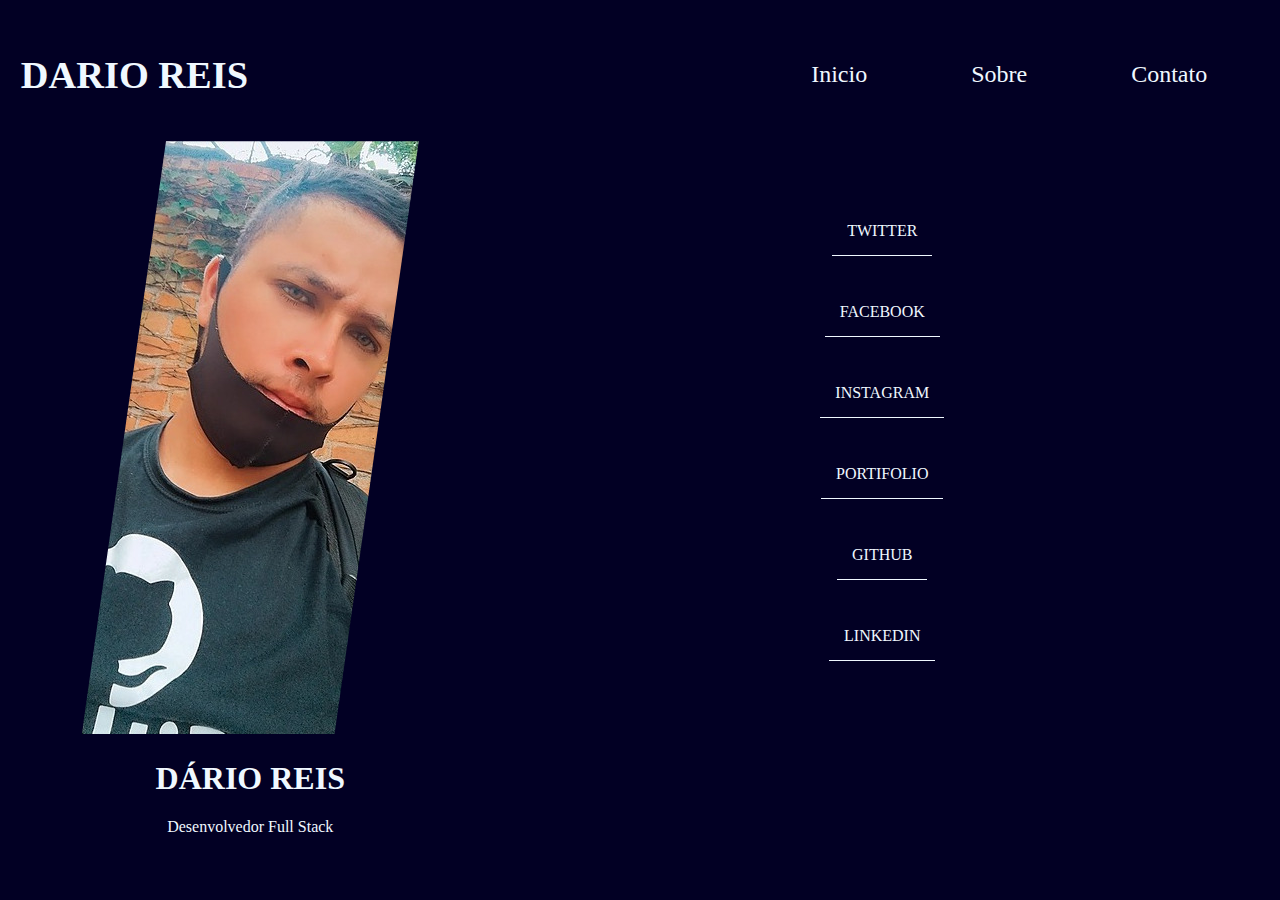
<file: index.html>
<!DOCTYPE html>
<html lang="pt-br">
<head>
    <meta charset="UTF-8">
    <meta http-equiv="X-UA-Compatible" content="IE=edge">
    <meta name="viewport" content="width=device-width, initial-scale=1.0">
    <title>Portifolio - inicio</title>
    <link rel="stylesheet" href="assents/css/estilo.css">
</head>
<body>

<header>
    
    <div class="logo">
        <h2>Dario Reis </h2>
    </div>
    

    <div class="menu-container">
        <ul class="menu" >
            <li>
                <a href="index.html">Inicio</a>
            </li>
            <li>
                <a href="sobre.html">Sobre</a>
            </li>
            <li>
                <a href="contato.html">Contato</a>
            </li>
        </ul>
    </div>

</header>

    <main class="container-principal">

        <section class="sessao-perfil">
            <img src="assents/img/fotoPerfil.jpg" alt="">
            <h1 class="perfil-titulo">Dário Reis</h1>
            <p class="perfil-subtitulo">Desenvolvedor Full Stack</p>
        </section>

        <section class="container-redeSociais">

            <ul class="sessao-redeSociais">

                <li class="item-redeSociais">
                    <a href="https://twitter.com/darioreisjr/" target="_blank">Twitter</a>
                </li>
            
                <li  class="item-redeSociais">
                    <a href="https://www.facebook.com/darioreisjr" target="_blank">Facebook</a>
                </li>
            
                <li class="item-redeSociais">
                    <a href="https://www.instagram.com/darioreisjr/" target="_blank">Instagram</a>
                </li>
            
                <li class="item-redeSociais">
                    <a href="https://darioreis.netlify.app/" target="_blank">Portifolio</a>
                </li>
            
                <li  class="item-redeSociais">
                    <a href="https://github.com/darioreisjr" target="_blank">GitHub</a>
                </li>
            
                <li class="item-redeSociais">
                    <a href="https://www.linkedin.com/in/darioreisjr/" target="_blank">Linkedin</a>
                </li>
            </ul>
        </section>

    </main>

    
</body>

</html>
</file>
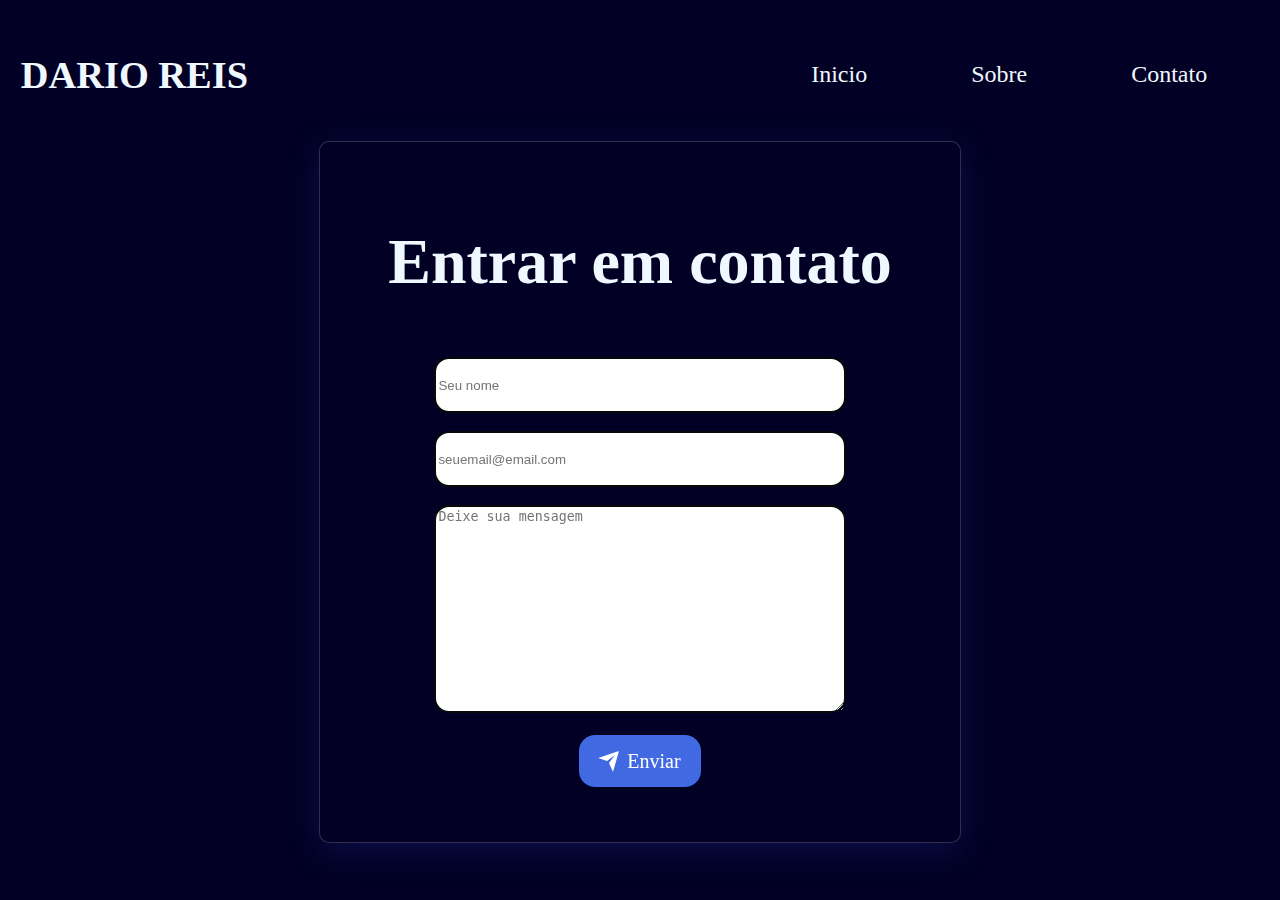
<file: contato.html>
<!DOCTYPE html>
<html lang="pt-br">
<head>
    <meta charset="UTF-8">
    <meta http-equiv="X-UA-Compatible" content="IE=edge">
    <meta name="viewport" content="width=device-width, initial-scale=1.0">
    <title>Portifolio - Contato</title>
    <link rel="stylesheet" href="assents/css/contato.css">
    <link rel="stylesheet" href="assents/css/estilo.css">
</head>
<body>
    <header>
    
        <div class="logo">
            <h2>Dario Reis </h2>
        </div>
        
    
        <div class="menu-container">
            <ul class="menu" >
                <li>
                    <a href="index.html">Inicio</a>
                </li>
                <li>
                    <a href="sobre.html">Sobre</a>
                </li>
                <li>
                    <a href="contato.html">Contato</a>
                </li>
            </ul>
        </div>
    
    </header>

   <main class="container">

        <h1 class="contato-titulo">Entrar em contato</h1>
       
        <form class="contato-container">
            <input class="contato-input" type="text" name="nome" id="nome" placeholder="Seu nome" required> 
            <br>
            <br>
            <input class="contato-input" type="email" name="email" id="email" placeholder="seuemail@email.com" required >
            <br>
            <br>
            <textarea class="contato-textarea" id="message" name="message" rows="10" cols="21" placeholder="Deixe sua mensagem " required></textarea><br><br>
            <input type="hidden" name="_next" >

            <button onclick="enviar()">
                <div type="submit" class="svg-wrapper-1">
                  <div class="svg-wrapper">
                    <svg xmlns="http://www.w3.org/2000/svg" viewBox="0 0 24 24" width="24" height="24">
                      <path fill="none" d="M0 0h24v24H0z"></path>
                      <path fill="currentColor" d="M1.946 9.315c-.522-.174-.527-.455.01-.634l19.087-6.362c.529-.176.832.12.684.638l-5.454 19.086c-.15.529-.455.547-.679.045L12 14l6-8-8 6-8.054-2.685z"></path>
                    </svg>
                  </div>
                </div>
                <span> 
                    Enviar
                </span>
              </button>
        </form>

   </main>

    <script src="assents/js/scriptContatos.js"></script>
</body>

</html>
</file>
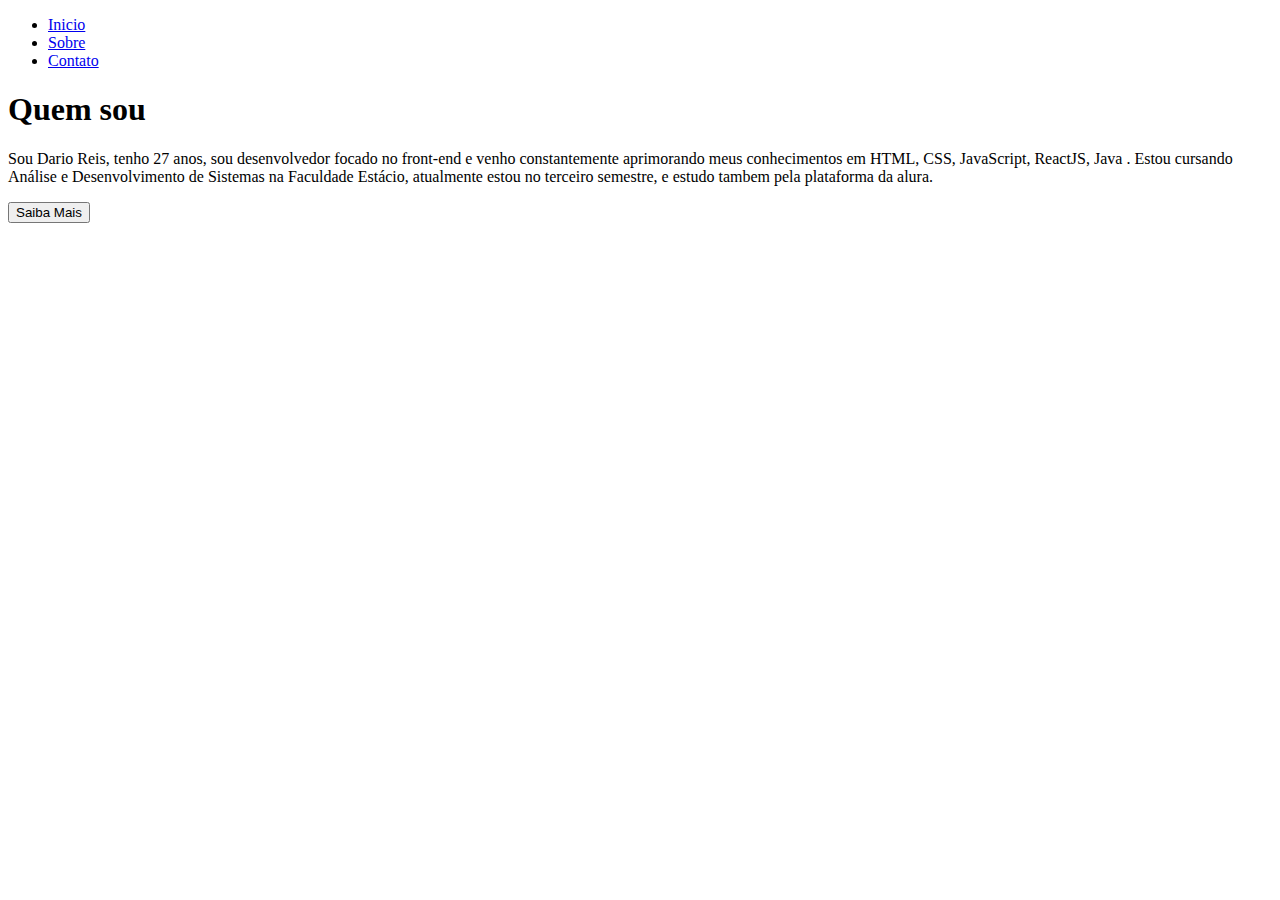
<file: sobre.html>
<!DOCTYPE html>
<html lang="pt-br">
<head>
    <meta charset="UTF-8">
    <meta http-equiv="X-UA-Compatible" content="IE=edge">
    <meta name="viewport" content="width=device-width, initial-scale=1.0">
    <title>Portifolio - sobre</title>
</head>
<body>

    <main>
        <ul>
            <li>
                <a href="index.html">Inicio</a>
            </li>
            <li>
                <a href="sobre.html">Sobre</a>
            </li>
            <li>
                <a href="contato.html">Contato</a>
            </li>
        </ul>
        <h1>Quem sou</h1>
        <p>
            Sou Dario Reis, tenho 27 anos, sou desenvolvedor focado no front-end e venho constantemente aprimorando meus conhecimentos em HTML, CSS, JavaScript, ReactJS, Java . Estou cursando Análise e Desenvolvimento de Sistemas na Faculdade Estácio, atualmente estou no terceiro semestre, e estudo tambem pela plataforma da alura.
        </p>
        <button>
            Saiba Mais
        </button>
    </main>


    
</body>

</html>
</file>
<file: assents/css/estilo.css>
body {
    max-width: 100vw;
    max-height: 100vh;
    background: rgb(2,0,36);
   
}

header {
    max-width: 100%;
    display: flex;
    flex-direction: row;
    justify-content: space-between;
    align-items: center;
    padding: 0.8rem;
}

.logo {
    color: aliceblue;
    text-transform: uppercase;
    font-size: 1.6rem;
}


.menu {
    display: flex;
    justify-content: space-around;
    width: 500px;
}

.menu li {
    list-style: none;
}

.menu a {
    text-decoration: none;
    font-size: 1.5rem;
    color: aliceblue;
}


.container-principal {
    display: flex;
    justify-content: space-around ;
}

.sessao-perfil img {
    clip-path: polygon(25% 0%, 100% 0%, 75% 100%, 0% 100%);
}

.perfil-titulo {
    color: aliceblue;
    text-transform: uppercase;
    text-align: center;
}

.perfil-subtitulo {
    color: aliceblue;
    text-align: center;
}

.container-redeSociais {
    width: 50%;
}

.sessao-redeSociais {
    display: flex;
    flex-direction: column;
    justify-content: center;
    align-items: center;
    gap: 2rem;
    padding: 50px;
}

.item-redeSociais {
    border-bottom: 1px solid aliceblue;
    list-style: none;
    padding: 15px;
}

.item-redeSociais a {
    text-decoration: none;
    text-transform: uppercase;
    color: aliceblue;
}
</file>
<file: assents/css/contato.css>
body {
    background-color: aqua;
}

.container {
    max-width: 50vw;
    height: calc(100vh - 200px) ;
    border: 2px solid red;
    display: flex;
    flex-direction: column;
    align-items: center;
    justify-content: center;
    margin: 0 auto;
    background: rgba( 2, 0, 36, 1 );
    box-shadow: 0 8px 32px 0 rgba( 31, 38, 135, 0.37 );
    backdrop-filter: blur( 4px );
    border-radius: 10px;
    border: 1px solid rgba( 255, 255, 255, 0.18 );
}

.contato-titulo {
    font-size: 4rem;
    color: aliceblue;
}

.contato-container {
    width: 70%;
    display: block;
    text-align: center;
    padding: 15px;
}

.contato-input {
    border: 2px solid rgb(8, 10, 10);
    width: 90%;
    height: 50px;
    border-radius: 15px;
}

form [type="submit"]:hover {
    cursor: pointer;
 }

.contato-textarea {
    border: 2px solid rgb(8, 10, 10);
    width: 90%;
    height: 200px;
    border-radius: 15px;
}

/* botão enviar */
button {
    font-family: inherit;
    font-size: 20px;
    background: royalblue;
    color: white;
    padding: 0.7em 1em;
    padding-left: 0.9em;
    display: flex;
    align-items: center;
    border: none;
    border-radius: 16px;
    overflow: hidden;
    transition: all 0.2s;
    margin: 0 auto;
    cursor: pointer;
   }
   
   button span {
    display: block;
    margin-left: 0.3em;
    transition: all 0.3s ease-in-out;
   }
   
   button svg {
    display: block;
    transform-origin: center center;
    transition: transform 0.3s ease-in-out;
   }
   
   button:hover .svg-wrapper {
    animation: fly-1 0.6s ease-in-out infinite alternate;
   }
   
   button:hover svg {
    transform: translateX(1.2em) rotate(45deg) scale(1.1);
   }
   
   button:hover span {
    transform: translateX(5em);
   }
   
   button:active {
    transform: scale(0.95);
   }
   
   @keyframes fly-1 {
    from {
     transform: translateY(0.1em);
    }
   
    to {
     transform: translateY(-0.1em);
    }
   }
</file>
